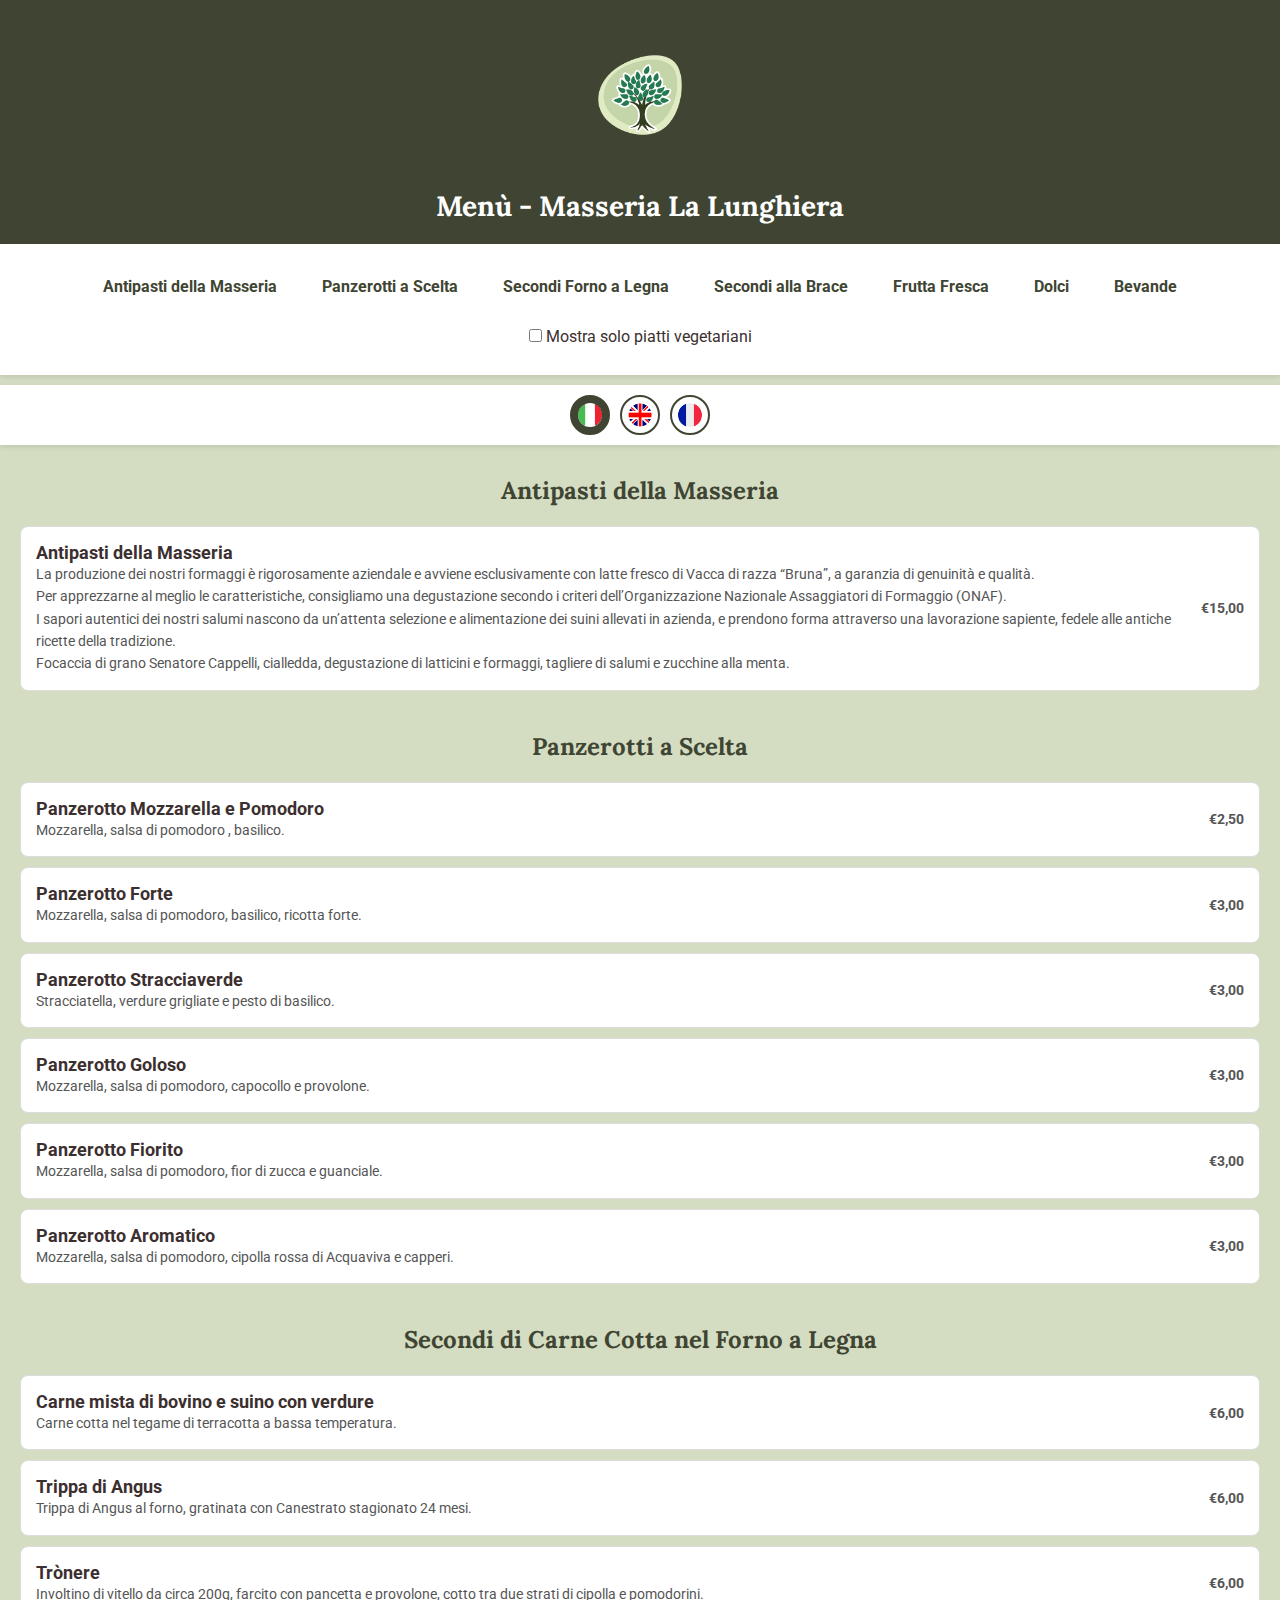
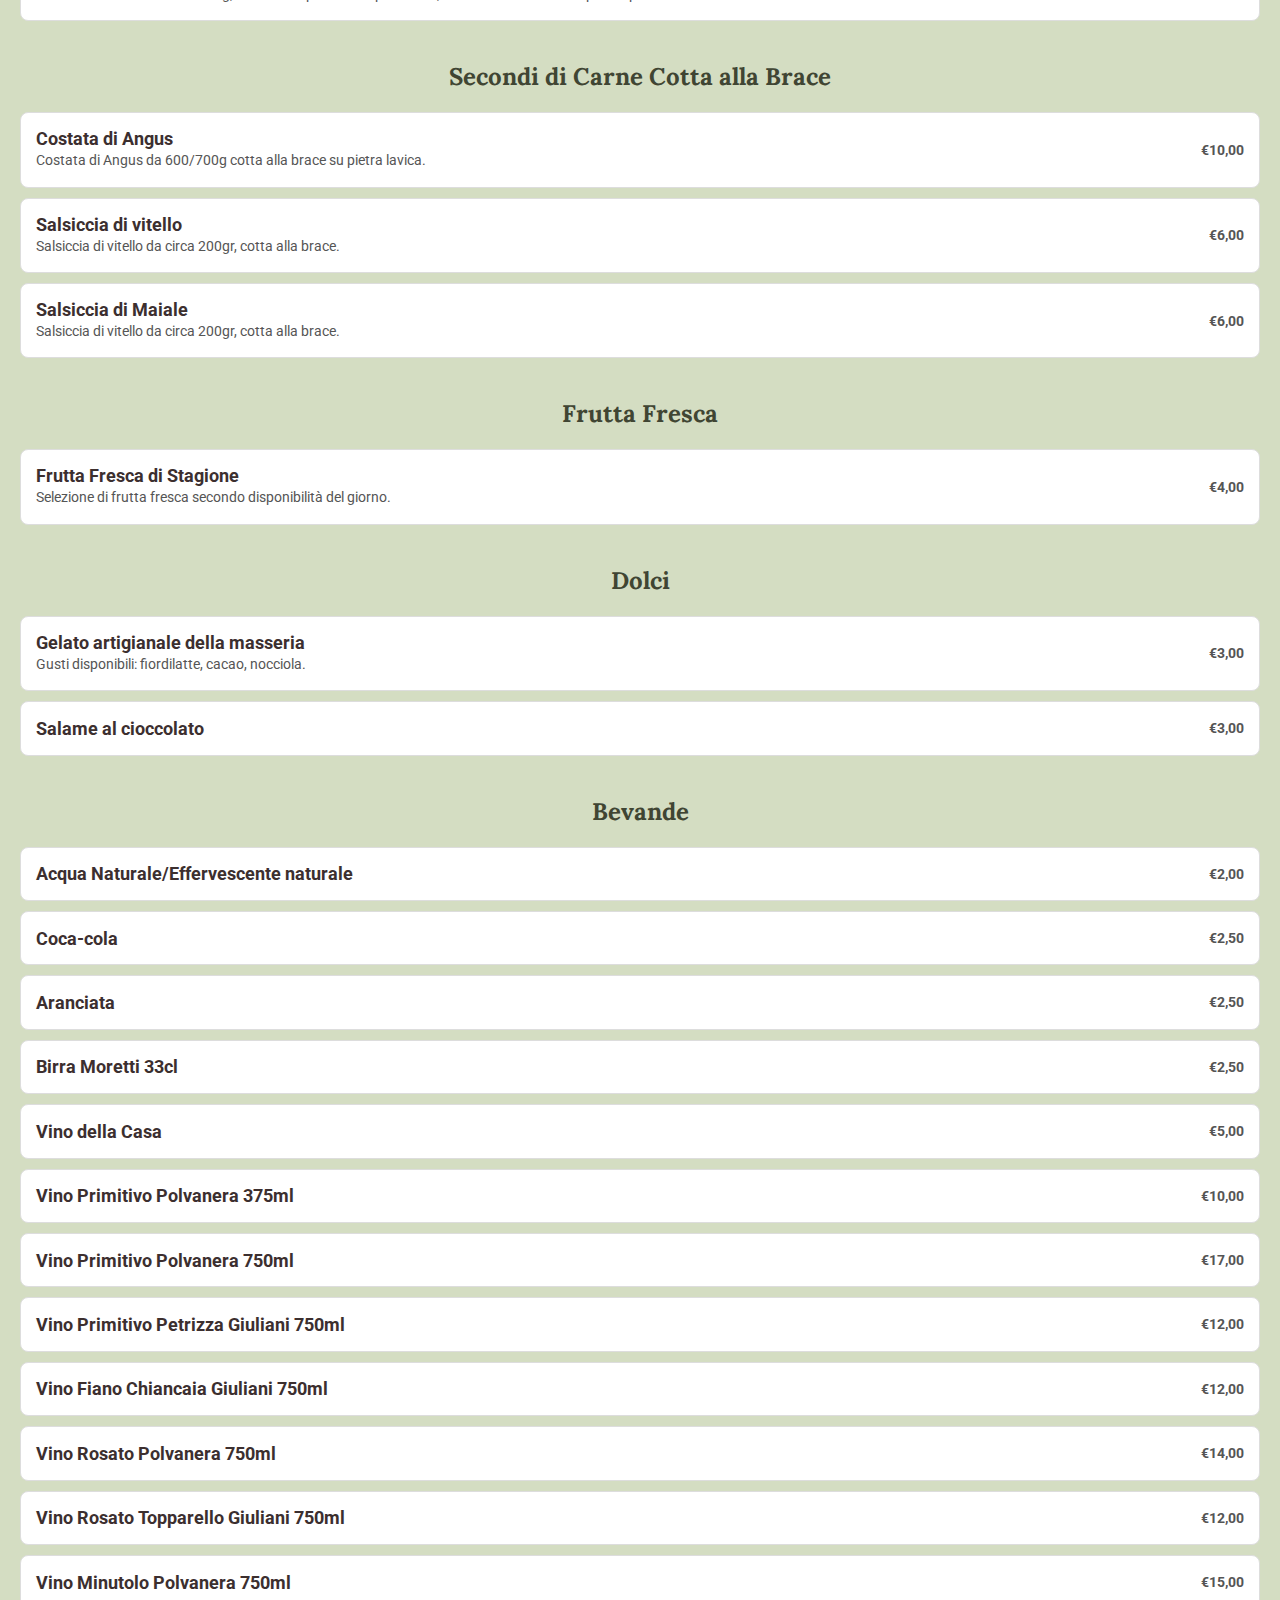
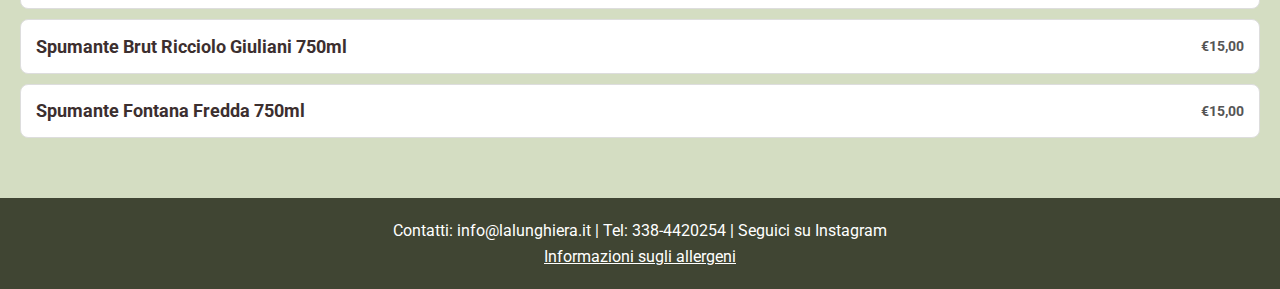
<file: index.html>
<!DOCTYPE html>
<html lang="it">
<head>
    <meta charset="UTF-8">
    <meta name="viewport" content="width=device-width, initial-scale=1.0">
    <meta name="description" content="Menù digitale del Ristorante La Masseria, con piatti tradizionali italiani cotti nel forno a legna e alla brace. Scopri antipasti, panzerotti, secondi, dolci e bevande.">
    <meta name="keywords" content="ristorante, masseria, menù digitale, cucina tradizionale, forno a legna, carne alla brace, panzerotti, Puglia, cibo italiano">
    <meta name="author" content="Ristorante La Masseria">
    <meta name="robots" content="index, follow">
    <link rel="alternate" hreflang="it" href="https://menu-masseria.it">
    <link rel="alternate" hreflang="en" href="https://menu-masseria.it?lang=en">
    <link rel="alternate" hreflang="fr" href="https://menu-masseria.it?lang=fr">
    <title>Menù - Ristorante La Masseria</title>
    <link rel="stylesheet" href="styles.css">
    <link rel="manifest" href="manifest.json">
    <link href="https://fonts.googleapis.com/css2?family=Lora:wght@400;700&family=Roboto:wght@400;700&display=swap" rel="stylesheet">
</head>
<body>
    <header>
        <img src="logo.PNG" alt="Logo Ristorante La Masseria" class="logo">
        <h1 data-i18n="header.title">Menù del Ristorante La Masseria</h1>
    </header>
    <nav>
        <ul>
            <li><a href="#antipasti" data-i18n="nav.antipasti">Antipasti della Masseria</a></li>
            <li><a href="#panzerotti" data-i18n="nav.panzerotti">Panzerotti a Scelta</a></li>
            <li><a href="#secondi-forno" data-i18n="nav.secondi-forno">Secondi Forno a Legna</a></li>
            <li><a href="#secondi-brace" data-i18n="nav.secondi-brace">Secondi alla Brace</a></li>
            <li><a href="#frutta" data-i18n="nav.frutta">Frutta Fresca</a></li>
            <li><a href="#dolci" data-i18n="nav.dolci">Dolci</a></li>
            <li><a href="#bevande" data-i18n="nav.bevande">Bevande</a></li>
        </ul>
        <div class="filter">
            <input type="checkbox" id="vegetarian" name="vegetarian">
            <label for="vegetarian" data-i18n="filter.vegetarian">Mostra solo piatti vegetariani</label>
        </div>
    </nav>
        <div class="language-selector">
            <button class="lang-btn active" data-lang="it" onclick="changeLanguage('it')">
                <img src="it.png" alt="Italiano">
            </button>
            <button class="lang-btn" data-lang="en" onclick="changeLanguage('en')">
                <img src="en.png" alt="English">
            </button>
            <button class="lang-btn" data-lang="fr" onclick="changeLanguage('fr')">
                <img src="fr.png" alt="Français">
            </button>
        </div>
    
    <main>
        <section id="antipasti">
            <h2 data-i18n="section.antipasti">Antipasti della Masseria</h2>
            <div class="menu-item">
                <div>
                    <h3 data-i18n="antipasti.masseria.title">Antipasti della Masseria</h3>
                    <p data-i18n="antipasti.masseria.description.1">La produzione dei nostri formaggi è rigorosamente aziendale e avviene esclusivamente con latte fresco di Vacca di razza “Bruna”, a garanzia di genuinità e qualità.</p>
                    <p data-i18n="antipasti.masseria.description.2">Per apprezzarne al meglio le caratteristiche, consigliamo una degustazione secondo i criteri dell’Organizzazione Nazionale Assaggiatori di Formaggio (ONAF).</p>
                    <p data-i18n="antipasti.masseria.description.3">I sapori autentici dei nostri salumi nascono da un’attenta selezione e alimentazione dei suini allevati in azienda, e prendono forma attraverso una lavorazione sapiente, fedele alle antiche ricette della tradizione.</p>
                    <p data-i18n="antipasti.masseria.description.4">Focaccia di grano Senatore Cappelli, cialledda, degustazione di latticini e formaggi, tagliere di salumi e zucchine alla menta. <span class="allergen" data-i18n="antipasti.masseria.allergen"> Contiene glutine, lattosio. Opzioni vegetariane disponibili su richiesta.</span></p>
                    
                </div>
                <p class="price">€15,00</p>
            </div>
        </section>
        <section id="panzerotti">
            <h2 data-i18n="section.panzerotti">Panzerotti a Scelta</h2>
            <div class="menu-item" data-category="vegetarian">
                <div>
                    <h3 data-i18n="panzerotti.mozzarella-pomodoro.title">Panzerotto Mozzarella e Pomodoro</h3>
                    <p data-i18n="panzerotti.mozzarella-pomodoro.description">Mozzarella e salsa di pomodoro. <span class="allergen" data-i18n="panzerotti.mozzarella-pomodoro.allergen">Contiene glutine, lattosio.</span></p>
                </div>
                <p class="price">€2,50</p>
            </div>
            <div class="menu-item">
                <div>
                    <h3 data-i18n="panzerotti.ricotta-forte.title">Panzerotto Forte</h3>
                    <p data-i18n="panzerotti.ricotta-forte.description">Mozzarella, salsa di pomodoro, basilico, ricotta forte. <span class="allergen" data-i18n="panzerotti.ricotta-forte.allergen">Contiene glutine, lattosio.</span></p>
                </div>
                <p class="price">€3,00</p>
            </div>
            <div class="menu-item">
                <div>
                    <h3 data-i18n="panzerotti.verd-stracc.title">Panzerotto Stracciaverde</h3>
                    <p data-i18n="panzerotti.verd-stracc.description">Stracciatella, verdure grigliate e pesto di basilico. <span class="allergen" data-i18n="panzerotti.verd-stracc.allergen">Contiene glutine, lattosio.</span></p>
                </div>
                <p class="price">€3,00</p>
            </div>
            <div class="menu-item">
                <div>
                    <h3 data-i18n="panzerotti.cap-prov.title">Panzerotto Goloso</h3>
                    <p data-i18n="panzerotti.cap-prov.description">Mozzarella, salsa di pomodoro, capocollo e scamorza affumicata.<span class="allergen" data-i18n="panzerotti.cap-prov.allergen">Contiene glutine, lattosio.</span></p>
                </div>
                <p class="price">€3,00</p>
            </div>
            <div class="menu-item">
                <div>
                    <h3 data-i18n="panzerotti.fiorito.title">Panzerotto Fiorito </h3>
                    <p data-i18n="panzerotti.fiorito.description">Mozzarella, salsa di pomodoro, fior di zucca e guanciale.<span class="allergen" data-i18n="panzerotti.zuc-guan.allergen">Contiene glutine, lattosio.</span></p>
                </div>
                <p class="price">€3,00</p>
            </div>
            <div class="menu-item">
                <div>
                    <h3 data-i18n="panzerotti.aromatico.title">Panzerotto Aromatico </h3>
                    <p data-i18n="panzerotti.aromatico.description">Mozzarella, salsa di pomodoro, cipolla rossa d'Acquaviva e capperi.<span class="allergen" data-i18n="panzerotti.aromatico.allergen">Contiene glutine, lattosio.</span></p>
                </div>
                <p class="price">€3,00</p>
            </div>
        </section>
        <section id="secondi-forno">
            <h2 data-i18n="section.secondi-forno">Secondi di Carne cotta nel forno a legna</h2>
            <div class="menu-item">
                <div>
                    <h3 data-i18n="secondi-forno.mista.title">Carne mista di bovino e suino con verdure</h3>
                    <p data-i18n="secondi-forno.mista.description">Carne cotta nel tegame di terracotta a bassa temperatura. <span class="allergen" data-i18n="secondi-forno.mista.allergen">Senza glutine.</span></p>
                </div>
                <p class="price">€6,00</p>
            </div>
            <div class="menu-item">
                <div>
                    <h3 data-i18n="secondi-forno.trippa.title">Trippa di Angus</h3>
                    <p data-i18n="secondi-forno.trippa.description">Trippa di Angus al forno, gratinata con Canestrato stagionato 24 mesi. <span class="allergen" data-i18n="secondi-forno.trippa.allergen">Senza glutine.</span></p>
                </div>
                <p class="price">€6,00</p>
            </div>
            <div class="menu-item">
                <div>
                    <h3 data-i18n="secondi-forno.trònere.title">Trònere</h3>
                    <p data-i18n="secondi-forno.trònere.description">Involtino di vitello da circa 200g, farcito con pancetta e provolone, cotto tra due strati di cipolla e pomodorini. <span class="allergen" data-i18n="secondi-forno.trònere.allergen">Senza glutine.</span></p>
                </div>
                <p class="price">€6,00</p>
            </div>
        </section>
        <section id="secondi-brace">
            <h2 data-i18n="section.secondi-brace">Secondi di Carne cotta alla Brace</h2>
            <div class="menu-item">
                <div>
                    <h3 data-i18n="secondi-brace.costata.title">Costata di Angus</h3>
                    <p data-i18n="secondi-brace.costata.description">Costata di Angus da 600/700g cotta alla brace su pietra lavica. <span class="allergen" data-i18n="secondi-brace.costata.allergen">Contiene lattosio.</span></p>
                </div>
                <p class="price">€10,00</p>
            </div>
            <div class="menu-item">
                <div>
                    <h3 data-i18n="secondi-brace.salsiccia.title">Salsiccia di Vitello</h3>
                    <p data-i18n="secondi-brace.salsiccia.description">Salsiccia di vitello (200g), cotta alla brace. <span class="allergen" data-i18n="secondi-brace.salsiccia.allergen">Senza glutine.</span></p>
                </div>
                <p class="price">€6,00</p>
            </div>
            <div class="menu-item">
                <div>
                    <h3 data-i18n="secondi-brace.salsiccia-maiale.title">Salsiccia di maiale</h3>
                    <p data-i18n="secondi-brace.salsiccia-maiale.description"> Salsiccia di maiale (200g) a punta di coltello, cotta alla brace. <span class="allergen" data-i18n="secondi-brace.salsiccia-maiale.allergen">Senza glutine.</span></p>
                </div>
                <p class="price">€6,00</p>
            </div>
        </section>
        <section id="frutta">
            <h2 data-i18n="section.frutta">Frutta Fresca</h2>
            <div class="menu-item" data-category="vegetarian">
                <div>
                    <h3 data-i18n="frutta.frutta.title">Frutta Fresca di Stagione</h3>
                    <p data-i18n="frutta.frutta.description">Selezione di frutta fresca secondo disponibilità del giorno. <span class="allergen" data-i18n="frutta.frutta.allergen">Vegano, senza glutine.</span></p>
                </div>
                <p class="price">€4,00</p>
            </div>
        </section>
        <section id="dolci">
            <h2 data-i18n="section.dolci">Dolci</h2>
            <div class="menu-item" data-category="vegetarian">
                <div>
                    <h3 data-i18n="dolci.gelato.title">Gelato artigianale della masseria</h3>
                    <p data-i18n="dolci.gelato.description">Gusti disponibili: fiordilatte, cacao, nocciola. <span class="allergen" data-i18n="dolci.gelato.allergen">Contiene glutine, lattosio, uova.</span></p>
                </div>
                <p class="price">€3,00</p>
            </div>
            <div class="menu-item" data-category="vegetarian">
                <div>
                    <h3 data-i18n="dolci.sal-cioc.title">Salame al cioccolato</h3>
                    <p data-i18n="dolci.sal-cioc.description"> <span class="allergen" data-i18n="dolci.sal-cioc.allergen"></span></p>
                </div>
                <p class="price">€3,00</p>
            </div>
        </section>
        <section id="bevande">
            <h2 data-i18n="section.bevande">Bevande</h2>
            <div class="menu-item">
                <h3 data-i18n="bevande.acqua.title">Acqua Naturale/Gassata</h3>
                <p class="price">€2,00</p>
            </div>
            <div class="menu-item">
                <h3 data-i18n="bevande.coca.title">Coca-cola</h3>
                <p class="price">€2,50</p>
            </div>
            <div class="menu-item">
                <h3 data-i18n="bevande.fanta.title">Aranciata</h3>
                <p class="price">€2,50</p>
            </div>
            <div class="menu-item">
                <h3 data-i18n="bevande.birra.title">Birra Moretti 33cl</h3>
                <p class="price">€2,50</p>
            </div>
            <div class="menu-item">
                <h3 data-i18n="bevande.vino.title">Vino della Casa</h3>
                <p class="price">€5,00</p>
            </div>
            <div class="menu-item">
                <h3 data-i18n="bevande.pri-polv3.title">Vino Primitivo Polvanera 375ml</h3>
                <p class="price">€10,00</p>
            </div>
            <div class="menu-item">
                <h3 data-i18n="bevande.pri-polv7.title">Vino Primitivo Polvanera 750ml</h3>
                <p class="price">€17,00</p>
            </div>
            <div class="menu-item">
                <h3 data-i18n="bevande.pri-giul.title">Vino Primitivo Petrizza Giuliani 750ml</h3>
                <p class="price">€12,00</p>
            </div>
            <div class="menu-item">
                <h3 data-i18n="bevande.chia-giul.title">Vino Fiano Chiancaia Giuliani 750ml</h3>
                <p class="price">€12,00</p>
            </div>
            <div class="menu-item">
                <h3 data-i18n="bevande.ros-polv.title">Vino Rosato Polvanera 750ml</h3>
                <p class="price">€14,00</p>
            </div>
            <div class="menu-item">
                <h3 data-i18n="bevande.ros-giul.title">Vino Rosato Topparello Giuliani 750ml</h3>
                <p class="price">€12,00</p>
            </div>
            <div class="menu-item">
                <h3 data-i18n="bevande.min-polv.title">Vino Minutolo Polvanera 750ml</h3>
                <p class="price">€15,00</p>
            </div>
            <div class="menu-item">
                <h3 data-i18n="bevande.spu-giul.title">Spumante Brut Ricciolo Giuliani 750ml</h3>
                <p class="price">€15,00</p>
            </div>
            <div class="menu-item">
                <h3 data-i18n="bevande.fontana.title">Spumante Fontana Fredda 750ml</h3>
                <p class="price">€15,00</p>
            </div>
        </section>
    </main>
    <footer>
        <p data-i18n="footer.contact">Contatti: info@lalunghiera.it | Tel: 338-4420254 | Seguici su Instagram</p>
        <p><a href="#allergeni" data-i18n="footer.allergeni">Informazioni sugli allergeni</a></p>
    </footer>
    <script src="translations.js"></script>
    <script>
        if ('serviceWorker' in navigator) {
            navigator.serviceWorker.register('/sw.js')
                .then(() => console.log('Service Worker registrato'))
                .catch(err => console.error('Errore Service Worker:', err));
        }
        document.getElementById('vegetarian').addEventListener('change', function() {
            document.querySelectorAll('.menu-item').forEach(item => {
                item.style.display = this.checked && !item.dataset.category.includes('vegetarian') ? 'none' : 'flex';
            });
        });
        function changeLanguage(lang) {
            document.querySelectorAll('[data-i18n]').forEach(element => {
                const key = element.getAttribute('data-i18n');
                element.textContent = translations[lang][key] || element.textContent;
            });
            // Aggiorna lo stato attivo dei pulsanti
            document.querySelectorAll('.lang-btn').forEach(btn => {
                btn.classList.toggle('active', btn.dataset.lang === lang);
            });
            // Salva la lingua selezionata (opzionale, per mantenere la scelta)
            localStorage.setItem('selectedLanguage', lang);
        }
        // Imposta la lingua iniziale (default: italiano, o quella salvata)
        const savedLang = localStorage.getItem('selectedLanguage') || 'it';

        changeLanguage(savedLang);
        window.addEventListener('scroll', () => {
        const scrollTopBtn = document.querySelector('.scroll-top');
        scrollTopBtn.classList.toggle('visible', window.scrollY > 200);
    });
    </script>
    <button class="scroll-top" onclick="window.scrollTo({top: 0, behavior: 'smooth'})">↑</button>
</body>
</html>
</file>
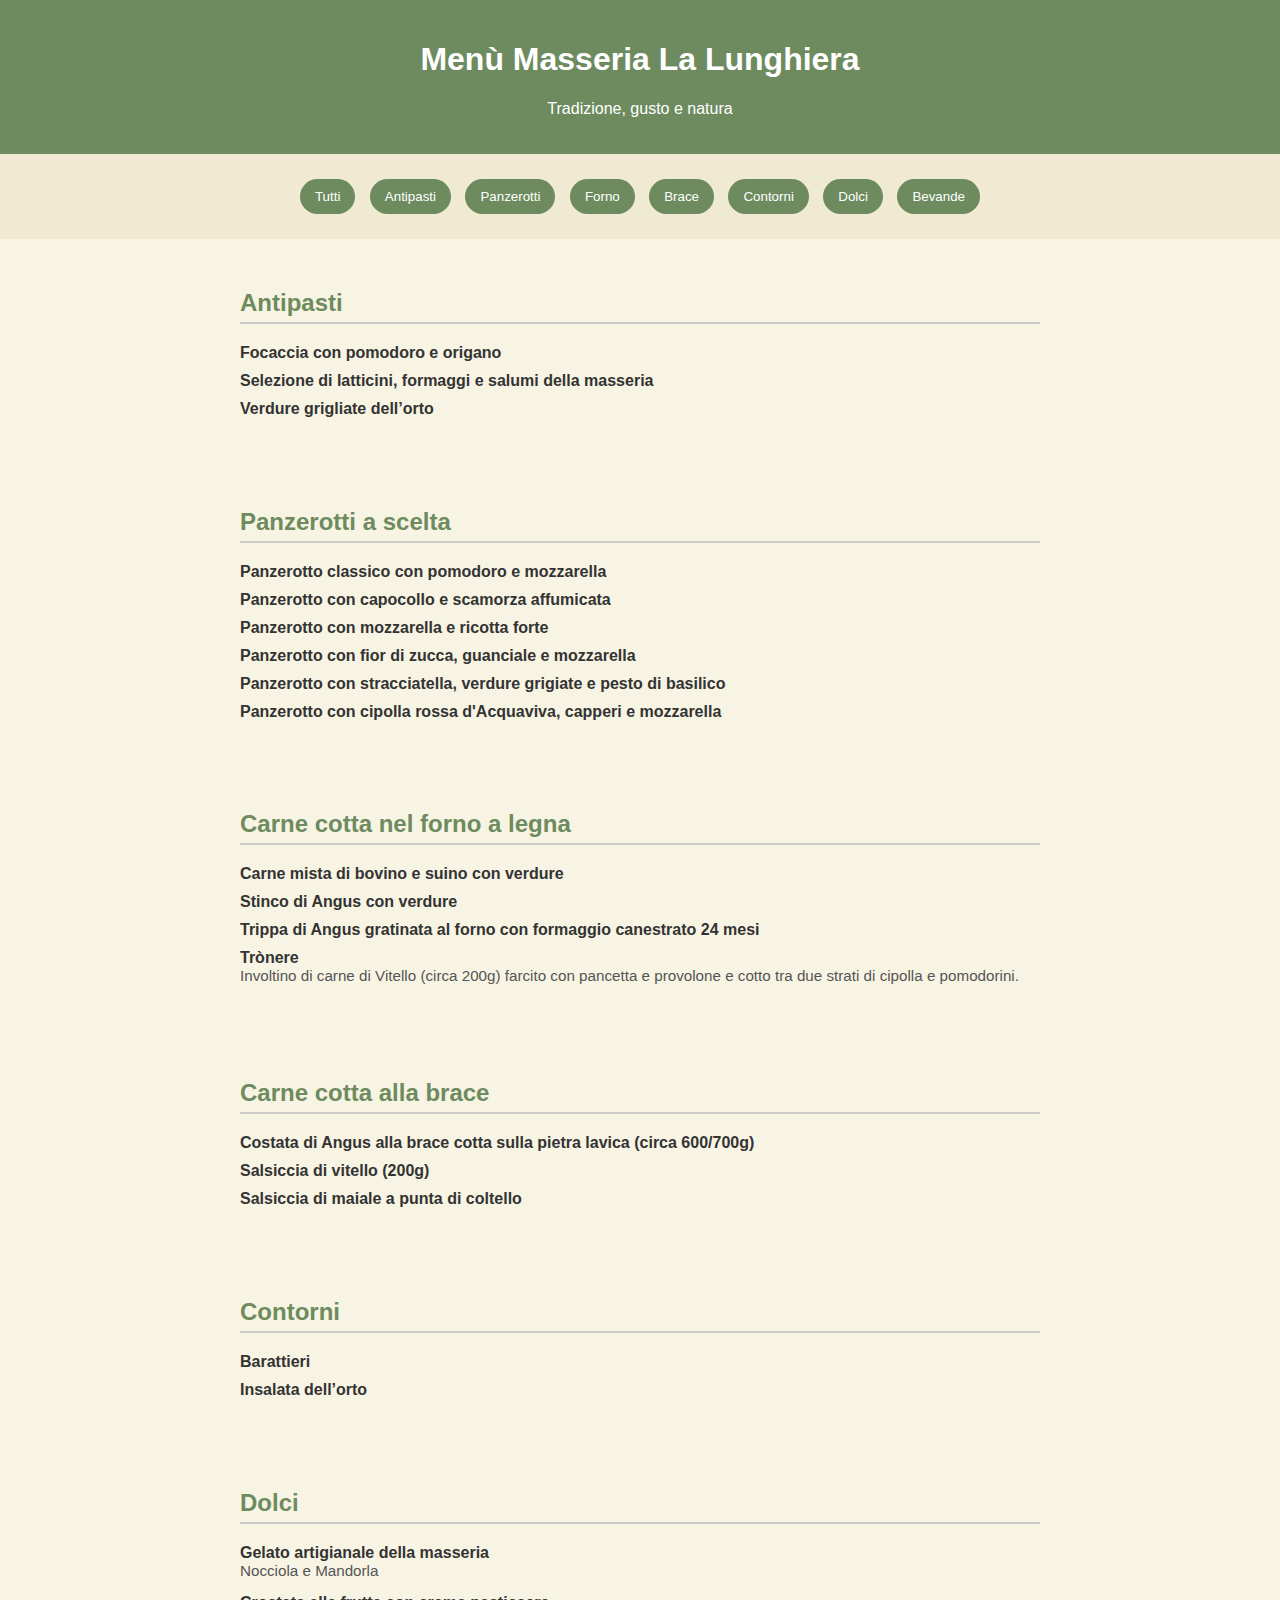
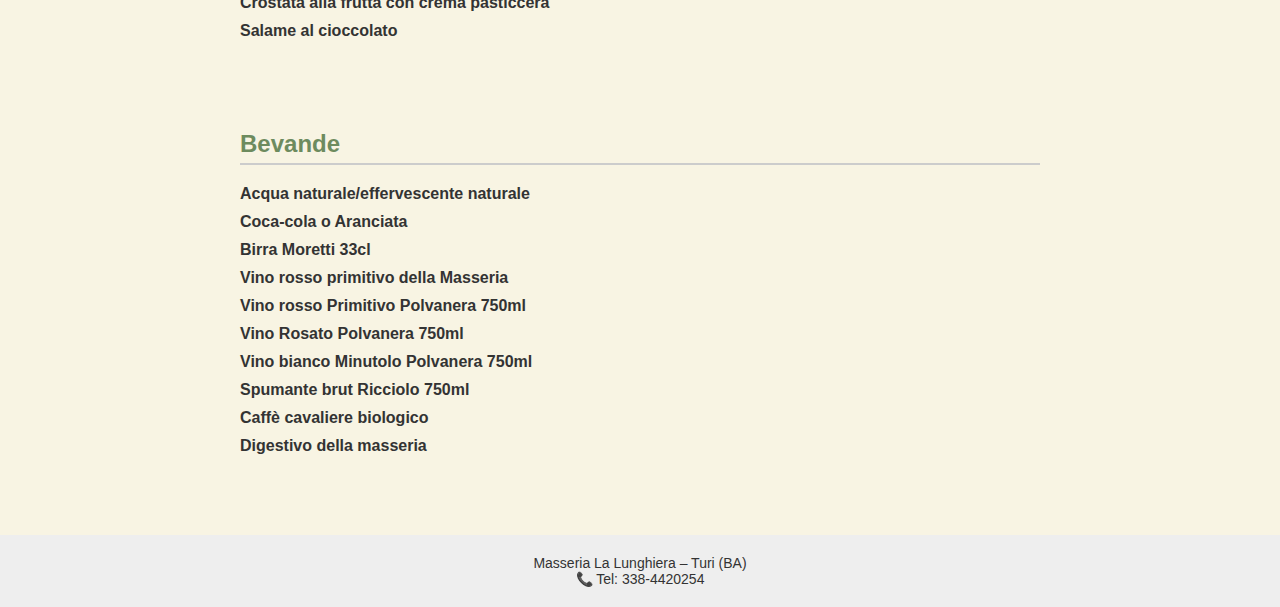
<file: pagina.html>
<!DOCTYPE html>
<html lang="it">
<head>
  <meta charset="UTF-8">
  <meta name="viewport" content="width=device-width, initial-scale=1">
  <title>Menù Masseria La Lunghiera</title>
  <style>
    body {
      font-family: 'Segoe UI', sans-serif;
      margin: 0;
      padding: 0;
      background-color: #f8f4e3;
      color: #333;
    }

    header {
      background-color: #6d8b5e;
      color: white;
      padding: 20px;
      text-align: center;
    }

    .menu-section {
      padding: 30px 20px;
      max-width: 800px;
      margin: auto;
    }

    h2 {
      border-bottom: 2px solid #ccc;
      padding-bottom: 5px;
      color: #6d8b5e;
    }

    .dish {
      margin: 10px 0;
    }

    .dish-name {
      font-weight: bold;
    }
    
    .dish-description {
      font-size: 0.95em;
      color: #555;
      margin-top: 0;
    }

    .dish-price {
      float: right;
    }

    .filters {
  text-align: center;
  padding: 20px;
  background-color: #f0ead2;
}

    .filter-button {
      background-color: #6d8b5e;
      color: white;
      border: none;
      padding: 10px 15px;
      margin: 5px;
      border-radius: 20px;
      cursor: pointer;
      transition: background-color 0.3s;
    }

    .filter-button:hover {
      background-color: #55704a;
    }

    footer {
      text-align: center;
      padding: 20px;
      background-color: #eee;
      font-size: 14px;
      margin-top: 40px;
    }

    @media (max-width: 600px) {
      .dish-price {
        float: none;
        display: block;
        margin-top: 5px;
      }
    }
  </style>
</head>

<body>

<header>
  <h1>Menù Masseria La Lunghiera</h1>
  <p>Tradizione, gusto e natura</p>
</header>

<div class="filters">
  <button class="filter-button" data-category="all">Tutti</button>
  <button class="filter-button" data-category="antipasti">Antipasti</button>
  <button class="filter-button" data-category="panzerotti">Panzerotti</button>
  <button class="filter-button" data-category="forno">Forno</button>
  <button class="filter-button" data-category="brace">Brace</button>
  <button class="filter-button" data-category="contorni">Contorni</button>
  <button class="filter-button" data-category="dolci">Dolci</button>
  <button class="filter-button" data-category="bevande">Bevande</button>
</div>

<div class="menu-category" data-category="antipasti">
  <div class="menu-section">
    <h2>Antipasti</h2>
    <div class="dish">
      <span class="dish-name">Focaccia con pomodoro e origano</span>
    </div>
    <div class="dish">
      <span class="dish-name">Selezione di latticini, formaggi e salumi della masseria</span>
    </div>
    <div class="dish">
      <span class="dish-name">Verdure grigliate dell’orto</span>
    </div>
  </div>
</div>

<div class="menu-category" data-category="panzerotti">
  <div class="menu-section">
    <h2>Panzerotti a scelta</h2>
    <div class="dish">
      <span class="dish-name">Panzerotto classico con pomodoro e mozzarella</span>
    </div>
    <div class="dish">
      <span class="dish-name">Panzerotto con capocollo e scamorza affumicata</span>
    </div>
    <div class="dish">
      <span class="dish-name">Panzerotto con mozzarella e ricotta forte</span>
    </div>
    <div class="dish">
      <span class="dish-name">Panzerotto con fior di zucca, guanciale e mozzarella</span>
    </div>
    <div class="dish">
      <span class="dish-name">Panzerotto con stracciatella, verdure grigiate e pesto di basilico</span>
    </div>
    <div class="dish">
      <span class="dish-name">Panzerotto con cipolla rossa d'Acquaviva, capperi e mozzarella</span>
    </div>
  </div>
</div>

<div class="menu-category" data-category="forno">
  <div class="menu-section">
    <h2>Carne cotta nel forno a legna</h2>

    <div class="dish">
      <span class="dish-name">Carne mista di bovino e suino con verdure</span>
    </div>
    <div class="dish">
      <span class="dish-name">Stinco di Angus con verdure</span>
    </div>
    <div class="dish">
      <span class="dish-name">Trippa di Angus gratinata al forno con formaggio canestrato 24 mesi</span>
    </div>
    <div class="dish">
      <span class="dish-name">Trònere</span>
      <p class="dish-description">Involtino di carne di Vitello (circa 200g) farcito con pancetta e provolone e cotto tra due strati di cipolla e pomodorini.</p>
    </div>

  </div>
</div>


<div class="menu-category" data-category="brace">
  <div class="menu-section">
    <h2>Carne cotta alla brace</h2>
    <div class="dish">
      <span class="dish-name">Costata di Angus alla brace cotta sulla pietra lavica (circa 600/700g)</span>
    </div>
    <div class="dish">
      <span class="dish-name">Salsiccia di vitello (200g)</span>
    </div>
    <div class="dish">
      <span class="dish-name">Salsiccia di maiale a punta di coltello</span>
    </div>
  </div>
</div>

<div class="menu-category" data-category="contorni">
  <div class="menu-section">
    <h2>Contorni</h2>
    <div class="dish">
      <span class="dish-name">Barattieri</span>
    </div>
    <div class="dish">
      <span class="dish-name">Insalata dell’orto</span>
    </div>
  </div>
</div>

<div class="menu-category" data-category="dolci">
  <div class="menu-section">
    <h2>Dolci</h2>
    <div class="dish">
      <span class="dish-name">Gelato artigianale della masseria</span>
      <p class="dish-description">Nocciola e Mandorla</p>
    </div>
    <div class="dish">
      <span class="dish-name">Crostata alla frutta con crema pasticcera</span>
    </div>
    <div class="dish">
      <span class="dish-name">Salame al cioccolato</span>
    </div>
  </div>
</div>

<div class="menu-category" data-category="bevande">
  <div class="menu-section">
    <h2>Bevande</h2>
    <div class="dish">
      <span class="dish-name">Acqua naturale/effervescente naturale</span>
    </div>
    <div class="dish">
      <span class="dish-name">Coca-cola o Aranciata</span>
    </div>
    <div class="dish">
      <span class="dish-name">Birra Moretti 33cl</span>
    </div>
    <div class="dish">
      <span class="dish-name">Vino rosso primitivo della Masseria</span>
    </div>
    <div class="dish">
      <span class="dish-name">Vino rosso Primitivo Polvanera 750ml</span>
    </div>
    <div class="dish">
      <span class="dish-name">Vino Rosato Polvanera 750ml</span>
    </div>
    <div class="dish">
      <span class="dish-name">Vino bianco Minutolo Polvanera 750ml</span>
    </div>
    <div class="dish">
      <span class="dish-name">Spumante brut Ricciolo 750ml</span>
    </div>
    <div class="dish">
      <span class="dish-name">Caffè cavaliere biologico</span>
    </div>
    <div class="dish">
      <span class="dish-name">Digestivo della masseria</span>
    </div>
  </div>
</div>

<footer>
  Masseria La Lunghiera – Turi (BA)<br>
  📞 Tel: 338-4420254
</footer>

<script>
  document.addEventListener("DOMContentLoaded", function () {
    const filterButtons = document.querySelectorAll(".filter-button");
    const categories = document.querySelectorAll(".menu-category");

    filterButtons.forEach(button => {
      button.addEventListener("click", () => {
        const selected = button.getAttribute("data-category"); // CORRETTO QUI

        categories.forEach(cat => {
          const catValue = cat.getAttribute("data-category");

          if (selected === "all" || selected === catValue) {
            cat.style.display = "block";
          } else {
            cat.style.display = "none";
          }
        });
      });
    });
  });
</script>
</body>
</html>
</file>
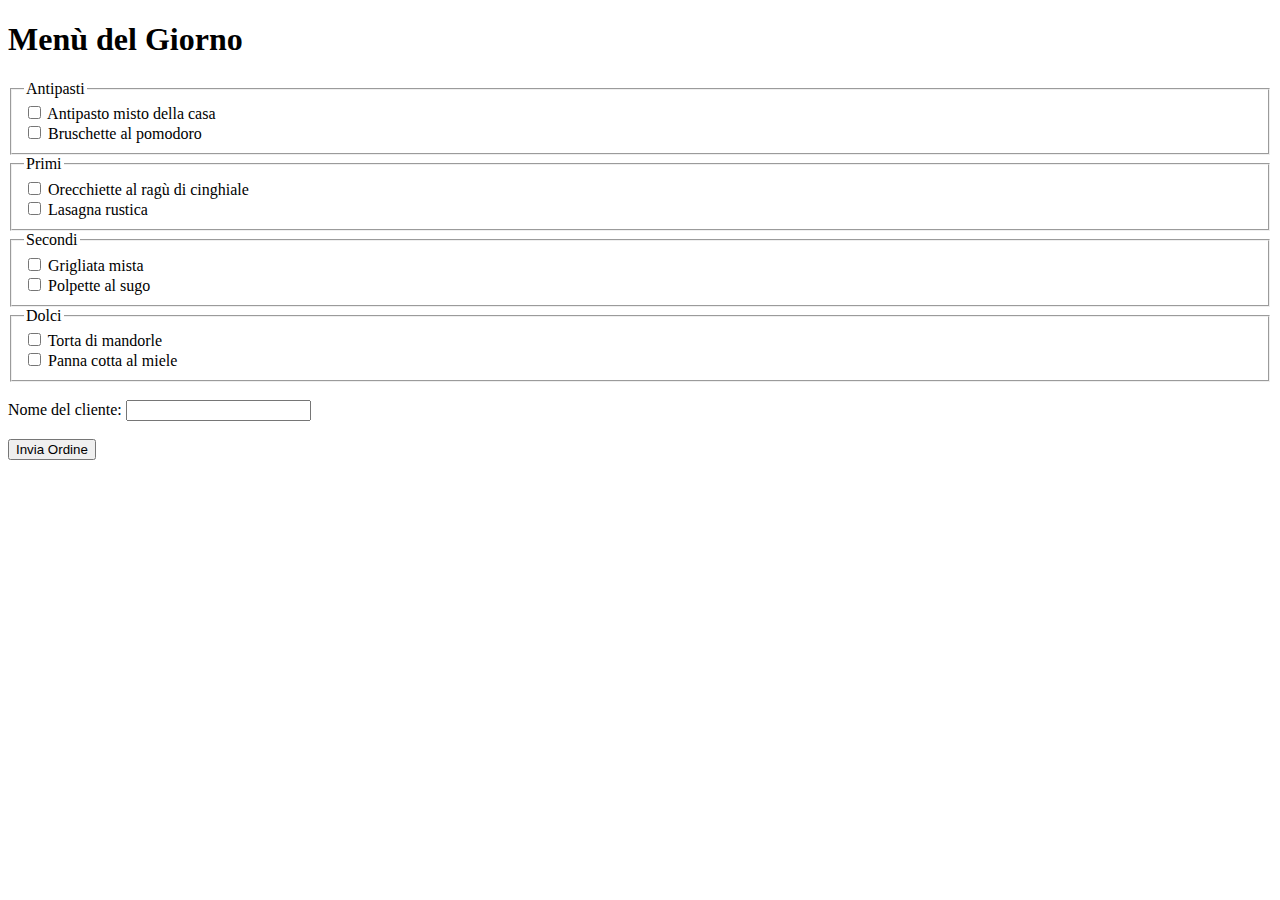
<file: php.html>
<!DOCTYPE html>
<html lang="it">
<head>
  <meta charset="UTF-8">
  <title>Menù Agriturismo</title>
</head>
<body>
  <h1>Menù del Giorno</h1>
  <form action="ordine.php" method="POST">
    <fieldset>
      <legend>Antipasti</legend>
      <label><input type="checkbox" name="piatti[]" value="Antipasto misto della casa"> Antipasto misto della casa</label><br>
      <label><input type="checkbox" name="piatti[]" value="Bruschette al pomodoro"> Bruschette al pomodoro</label>
    </fieldset>

    <fieldset>
      <legend>Primi</legend>
      <label><input type="checkbox" name="piatti[]" value="Orecchiette al ragù di cinghiale"> Orecchiette al ragù di cinghiale</label><br>
      <label><input type="checkbox" name="piatti[]" value="Lasagna rustica"> Lasagna rustica</label>
    </fieldset>

    <fieldset>
      <legend>Secondi</legend>
      <label><input type="checkbox" name="piatti[]" value="Grigliata mista"> Grigliata mista</label><br>
      <label><input type="checkbox" name="piatti[]" value="Polpette al sugo"> Polpette al sugo</label>
    </fieldset>

    <fieldset>
      <legend>Dolci</legend>
      <label><input type="checkbox" name="piatti[]" value="Torta di mandorle"> Torta di mandorle</label><br>
      <label><input type="checkbox" name="piatti[]" value="Panna cotta al miele"> Panna cotta al miele</label>
    </fieldset>

    <br>
    <label>Nome del cliente: <input type="text" name="cliente" required></label><br><br>
    <input type="submit" value="Invia Ordine">
  </form>
</body>
</html>
</file>
<file: styles.css>
:root {
    --primary-color:#404533;
    --secondary-color: #2c6c4c;
    --bg-color: #d4ddc2;
    --text-color: #3c2f2f;
    --light-bg: #fff;
}

* {
    margin: 0;
    padding: 0;
    box-sizing: border-box;
}

body {
    font: 400 16px 'Roboto', sans-serif;
    background: var(--bg-color);
    color: var(--text-color);
    line-height: 1.6;
}

header {
    text-align: center;
    padding: 20px;
    background: var(--primary-color) ;
    color: var(--light-bg);
    box-shadow: 0 2px 5px rgba(0,0,0,0.2);
}

.logo {
    max-width: 150px;
    height: auto;
}

h1 {
    font: 700 28px 'Lora', serif;
    margin-top: 10px;
}

nav {
    position: static;
    top: auto;
    background: var(--light-bg);
    padding: 15px;
    box-shadow: 0 2px 5px rgba(0,0,0,0.1);
    z-index: auto;
    width: 100%;
    max-width: 100%;
    box-sizing: border-box;
}

nav ul {
    list-style: none;
    display: flex;
    flex-wrap: wrap;
    justify-content: center;
    gap: 15px;
}

nav ul li {
    margin: 15px;
}

nav a {
    text-decoration: none;
    color: var(--primary-color);
    font-weight: 700;
}

nav a:hover {
    color: var(--secondary-color) ;
}

.filter, .language-selector {
    text-align: center;
    margin: 10px 0;
}

.language-selector select {
    padding: 8px;
    font: 400 14px 'Roboto', sans-serif;
    border: 1px solid var(--primary-color);
    border-radius: 4px;
    background: var(--light-bg);
    color: var(--text-color);
    cursor: pointer;
}

.language-selector select:focus {
    outline: none;
    border-color: var(--secondary-color);
}

main {
    padding: 20px;
}

section {
    margin-bottom: 40px;
}

h2 {
    font: 700 24px 'Lora', serif;
    color: var(--primary-color);
    text-align: center;
    margin-bottom: 20px;
}

.menu-item {
    display: flex;
    justify-content: space-between;
    align-items: center;
    gap: 20px;
    padding: 15px;
    background: var(--light-bg);
    border: 1px solid #ddd;
    border-radius: 8px;
    margin-bottom: 10px;
}

.menu-item img {
    width: 100px;
    height: 100px;
    object-fit: cover;
    border-radius: 8px;
}

.menu-item h3 {
    font: 700 18px 'Roboto', sans-serif;
    color: var(--text-color);
}

.menu-item p {
    font-size: 14px;
    color: #555;
}

.allergen {
    font-size: 12px;
    color: #777;
}

.price {
    font-weight: 700;
    color: var(--secondary-color);
}

footer {
    text-align: center;
    padding: 20px;
    background: var(--primary-color);
    color: var(--light-bg);
}

footer a {
    color: var(--light-bg);
    text-decoration: underline;
}

@media (max-width: 600px) {
    nav {
        padding: 8px 20px; /* Riduci il padding */
        gap: 10px;
    }

    nav ul {
        flex-direction: row;
        gap: 5px;
        padding: 0;
        margin: 0;
    }

    .logo {
        max-width: 90px; /* Riduci il logo per dispositivi piccoli */
    }
    h1 {
        font-size: 24px;
    }
    h2 {
        font-size: 20px;
    }
}

.language-selector {
    position: sticky;
    top: 0;
    z-index: 1000;
    background: var(--light-bg);
    padding: 10px;
    display: flex; 
    box-shadow: 0 2px 5px rgba(0, 0, 0, 0.1);
    text-align: center;
    margin: 10px 0;
    justify-content: center;
    gap: 10px;
}

.lang-btn {
    background: white;
    border: 2px solid var(--primary-color);
    border-radius: 50%;
    padding: 5px;
    cursor: pointer;
    transition: border-color 0.3s ease;
    width: 40px;
    height: 40px;
    display: flex;
    align-items: center;
    justify-content: center;
}

.lang-btn img {
    width: 24px;
    height: 24px;
    border-radius: 50%;
}

.lang-btn.active {
    border-color: var(--primary-color);
    background: var(--primary-color);
}

.lang-btn:hover {
    border-color: var(--primary-color);
}

.scroll-top {
    position: fixed;
    bottom: 20px;
    right: 20px;
    background: var(--primary-color);
    color: var(--light-bg);
    border: none;
    border-radius: 50%;
    width: 40px;
    height: 40px;
    font-size: 20px;
    cursor: pointer;
    opacity: 0.7;
    transition: opacity 0.3s ease;
    display: none;
}

.scroll-top.visible {
    display: block;
}

.scroll-top:hover {
    opacity: 1;
}
</file>
